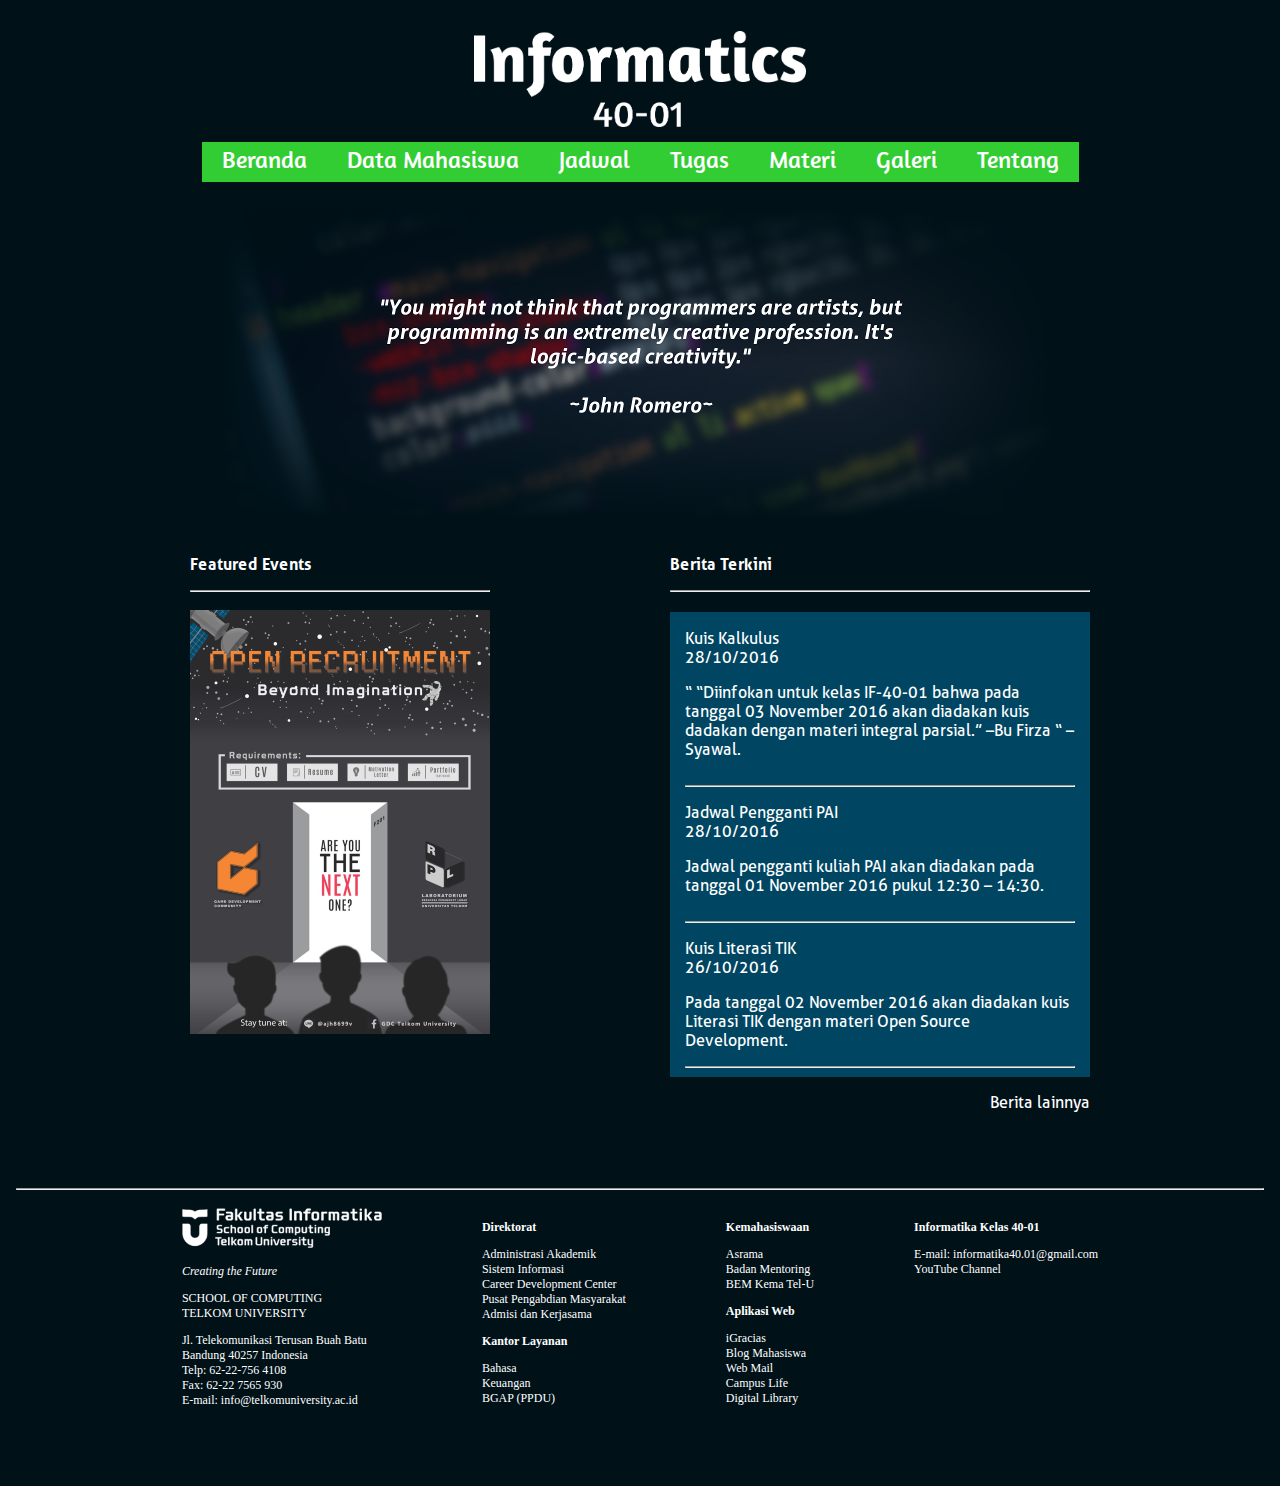
<file: index.html>
﻿<!DOCTYPE html>

<html>
<head>
    <meta charset="utf-8" />
    <link rel="stylesheet" type="text/css" href="style.css">
    <title>IF-40-01 | Beranda</title>
    <style>
        body {
            background-image: url("img/beranda/home_bg.png");
            background-repeat: no-repeat;
            background-size: auto 330px;
            background-position: 50% 200px; 
        }
    </style>
</head>
<body>
    <div style="width:100%; height:200px">
        <iframe src="header.html" scrolling="no" style="border: none; width: 100%; height: 100%"></iframe>
    </div> 
    <div class="centerFlex" style="min-height:330px;">
    </div>
    <div class="centerFlex">
        <div class="homeContent" style="padding-right: 180px">
            <p><b>Featured Events</b></p>
            <hr />
            <a href="img/beranda/oprec_rpl_gdc.png" target="_blank">
                <img src="img/beranda/tn/tn_oprec_rpl_gdc.png" width="300"/>
            </a>
        </div>
        <div class="homeContent">
            <p><b>Berita Terkini</b></p>
            <hr />
            <div class="newsFeed">
                <div class="newsFeedContent">
                    <p>
                        <a href="#">Kuis Kalkulus</a><br />
                        <span>28/10/2016</span>
                    </p>
                    <p>
                        “ “Diinfokan untuk kelas IF-40-01 bahwa pada tanggal 03 November 2016
                        akan diadakan kuis dadakan dengan materi integral parsial.” –Bu Firza “ –Syawal.
                    </p>
                </div>
                <div class="newsFeedContent">
                    <hr />
                    <p>
                        <a href="#">Jadwal Pengganti PAI</a><br />
                        <span>28/10/2016</span>
                    </p>
                    <p>
                        Jadwal pengganti kuliah PAI akan diadakan pada tanggal 01 November 2016 pukul 12:30 – 14:30.
                    </p>
                </div>
                <div class="newsFeedContent">
                    <hr />
                    <p>
                        <a href="#">Kuis Literasi TIK</a><br />
                        <span>26/10/2016</span>
                    </p>
                    <p>
                        Pada tanggal 02 November 2016 akan diadakan kuis Literasi TIK dengan materi Open Source Development.
                    </p>
                    <hr />
                </div>
            </div>
            <p align="right"><a href="#">Berita lainnya</a></p>
        </div>
    </div>

    <div style="width:100%; height:350px;">
        <iframe src="footer.html" scrolling="no" style="border: none; width: 100%; height: 100%"></iframe>
    </div> 
</body>
</html>
</file>
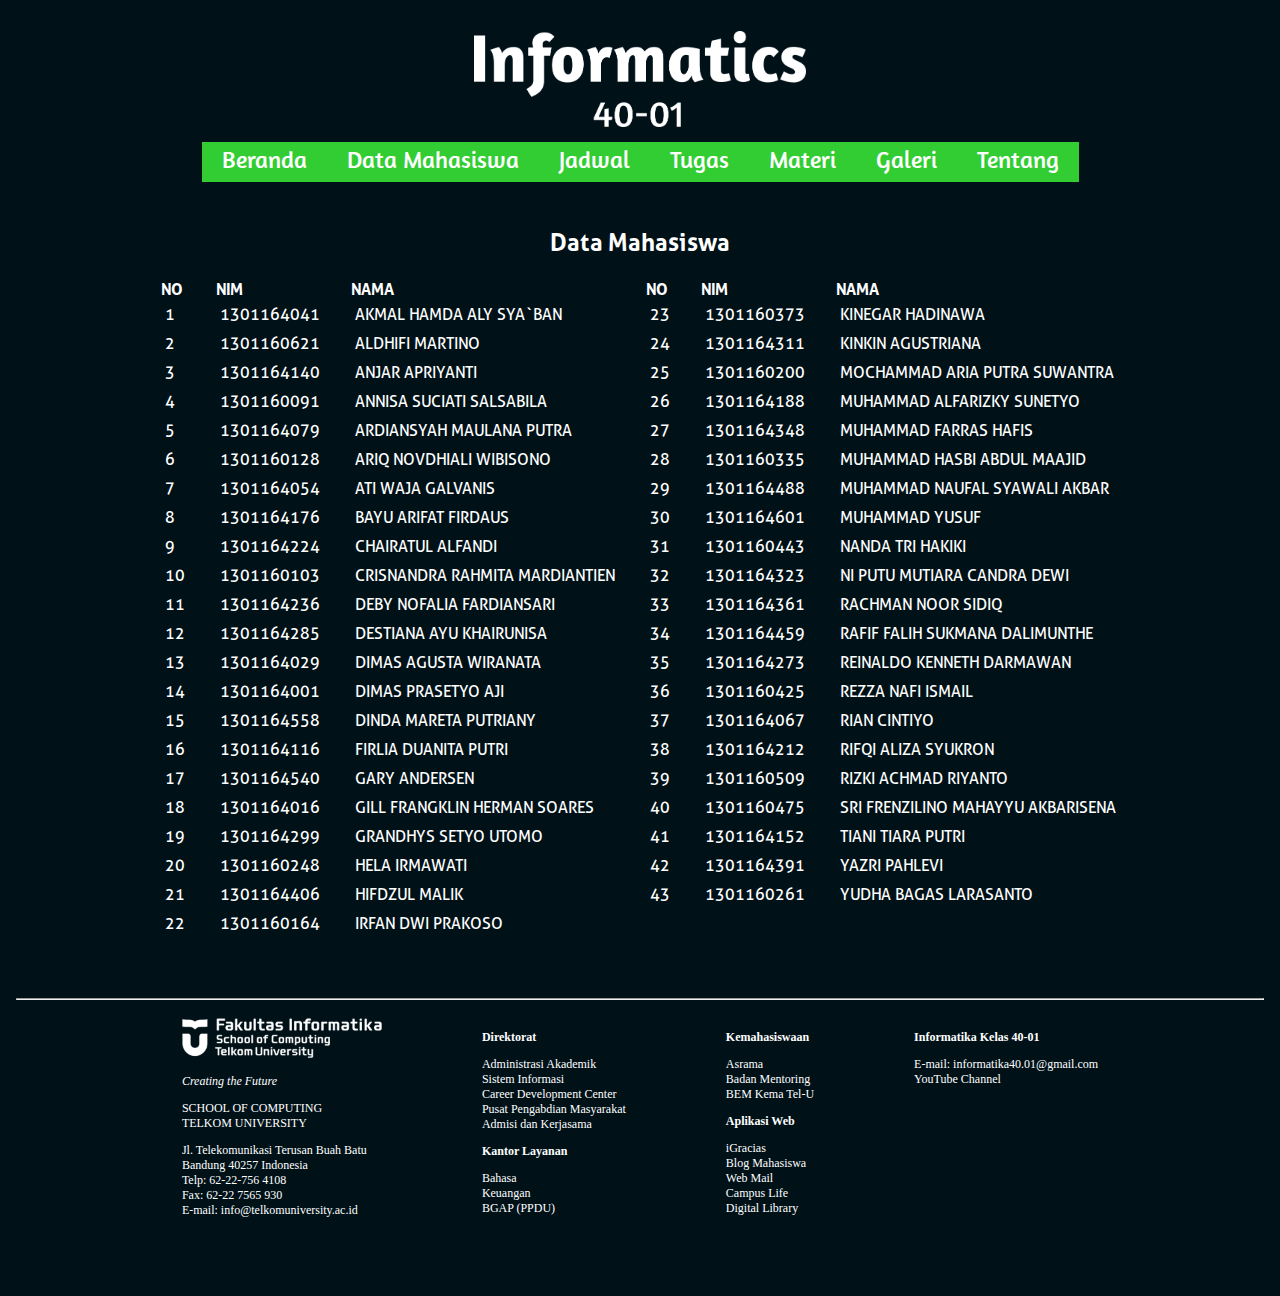
<file: datamhs.html>
﻿<!DOCTYPE html>

<html>
<head>
    <meta charset="utf-8" />
    <link rel="stylesheet" type="text/css" href="style.css">
    <title>IF-40-01 | Data Mahasiswa</title>
</head>
<body>
    <div style="width:100%; height:200px">
        <iframe src="header.html" scrolling="no" style="border: none; width: 100%; height: 100%"></iframe>
    </div> 
    <div style="font-family: aller">
        <h2 align="center">Data Mahasiswa</h2>
        <table class="dataMahasiswa" align="center">
            <thead><tr><th>NO</th><th>NIM</th><th>NAMA</th><th>NO</th><th>NIM</th><th>NAMA</th></tr></thead>
            <tbody>
                <tr><td>1</td><td>1301164041</td><td>AKMAL HAMDA ALY SYA`BAN</td><td>23</td><td>1301160373</td><td>KINEGAR HADINAWA</td></tr>
                <tr><td>2</td><td>1301160621</td><td>ALDHIFI MARTINO</td><td>24</td><td>1301164311</td><td>KINKIN AGUSTRIANA</td></tr>
                <tr><td>3</td><td>1301164140</td><td>ANJAR APRIYANTI</td><td>25</td><td>1301160200</td><td>MOCHAMMAD ARIA PUTRA SUWANTRA</td></tr>
                <tr><td>4</td><td>1301160091</td><td>ANNISA SUCIATI SALSABILA</td><td>26</td><td>1301164188</td><td>MUHAMMAD ALFARIZKY SUNETYO</td></tr>
                <tr><td>5</td><td>1301164079</td><td>ARDIANSYAH MAULANA PUTRA</td><td>27</td><td>1301164348</td><td>MUHAMMAD FARRAS HAFIS</td></tr>
                <tr><td>6</td><td>1301160128</td><td>ARIQ NOVDHIALI WIBISONO</td><td>28</td><td>1301160335</td><td>MUHAMMAD HASBI ABDUL MAAJID</td></tr>
                <tr><td>7</td><td>1301164054</td><td>ATI WAJA GALVANIS</td><td>29</td><td>1301164488</td><td>MUHAMMAD NAUFAL SYAWALI AKBAR</td></tr>
                <tr><td>8</td><td>1301164176</td><td>BAYU ARIFAT FIRDAUS</td><td>30</td><td>1301164601</td><td>MUHAMMAD YUSUF</td></tr>
                <tr><td>9</td><td>1301164224</td><td>CHAIRATUL ALFANDI</td><td>31</td><td>1301160443</td><td>NANDA TRI HAKIKI</td></tr>
                <tr><td>10</td><td>1301160103</td><td>CRISNANDRA RAHMITA MARDIANTIEN</td><td>32</td><td>1301164323</td><td>NI PUTU MUTIARA CANDRA DEWI</td></tr>
                <tr><td>11</td><td>1301164236</td><td>DEBY NOFALIA FARDIANSARI</td><td>33</td><td>1301164361</td><td>RACHMAN NOOR SIDIQ</td></tr>
                <tr><td>12</td><td>1301164285</td><td>DESTIANA AYU KHAIRUNISA</td><td>34</td><td>1301164459</td><td>RAFIF FALIH SUKMANA DALIMUNTHE</td></tr>
                <tr><td>13</td><td>1301164029</td><td>DIMAS AGUSTA WIRANATA</td><td>35</td><td>1301164273</td><td>REINALDO KENNETH DARMAWAN</td></tr>
                <tr><td>14</td><td>1301164001</td><td>DIMAS PRASETYO AJI</td><td>36</td><td>1301160425</td><td>REZZA NAFI ISMAIL</td></tr>
                <tr><td>15</td><td>1301164558</td><td>DINDA MARETA PUTRIANY</td><td>37</td><td>1301164067</td><td>RIAN CINTIYO</td></tr>
                <tr><td>16</td><td>1301164116</td><td>FIRLIA DUANITA PUTRI</td><td>38</td><td>1301164212</td><td>RIFQI ALIZA SYUKRON</td></tr>
                <tr><td>17</td><td>1301164540</td><td>GARY ANDERSEN</td><td>39</td><td>1301160509</td><td>RIZKI ACHMAD RIYANTO</td></tr>
                <tr><td>18</td><td>1301164016</td><td>GILL FRANGKLIN HERMAN SOARES</td><td>40</td><td>1301160475</td><td>SRI FRENZILINO MAHAYYU AKBARISENA</td></tr>
                <tr><td>19</td><td>1301164299</td><td>GRANDHYS SETYO UTOMO</td><td>41</td><td>1301164152</td><td>TIANI TIARA PUTRI</td></tr>
                <tr><td>20</td><td>1301160248</td><td>HELA IRMAWATI</td><td>42</td><td>1301164391</td><td>YAZRI PAHLEVI</td></tr>
                <tr><td>21</td><td>1301164406</td><td>HIFDZUL MALIK</td><td>43</td><td>1301160261</td><td>YUDHA BAGAS LARASANTO</td></tr>
                <tr><td>22</td><td>1301160164</td><td>IRFAN DWI PRAKOSO</td><td>&nbsp;</td><td>&nbsp;</td><td></td></tr>
            </tbody>
        </table>
    </div>

    <div style="width:100%; height:350px;">
        <iframe src="footer.html" scrolling="no" style="border: none; width: 100%; height: 100%"></iframe>
    </div> 
</body>
</html>
</file>
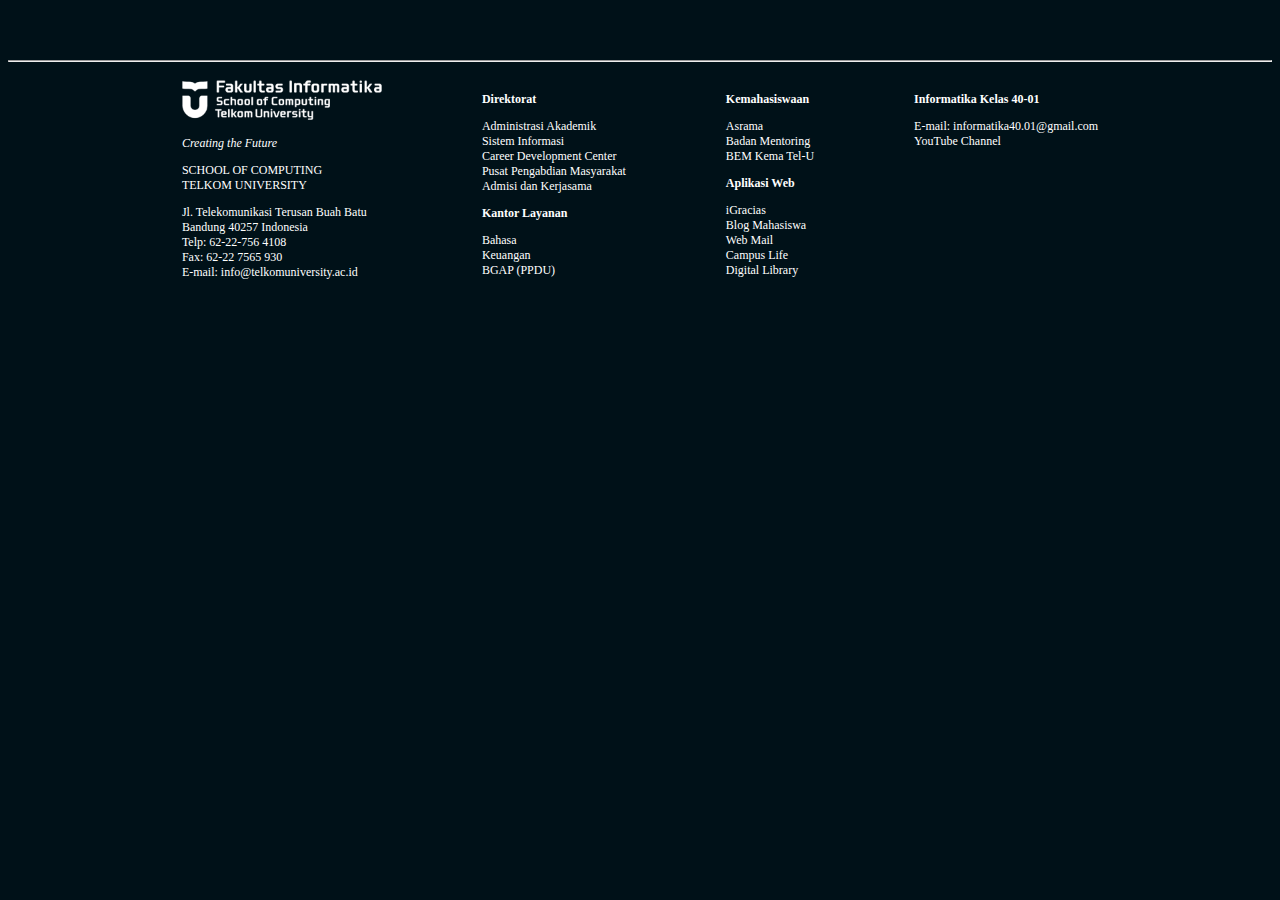
<file: footer.html>
﻿<!DOCTYPE html>

<html>
<head>
    <base target="_parent" />
    <link rel="stylesheet" type="text/css" href="style.css">
</head>
<body>
    <hr style="margin-top: 60px"/>
    <div class="centerFlex">
        <div class="footer">
            <a href="https://soc.telkomuniversity.ac.id/" target="_blank">
                <img src="img/footer/soc-white.png" height="40" />
            </a>
            <p>
                <i>Creating the Future</i>
            </p>
            <p>
                <a href="https://soc.telkomuniversity.ac.id/" target="_blank">
                    SCHOOL OF COMPUTING<br>
                    TELKOM UNIVERSITY
                </a>
            </p>
            <p>
                Jl. Telekomunikasi Terusan Buah Batu Bandung 40257 Indonesia<br>
                Telp: 62-22-756 4108<br>
                Fax: 62-22 7565 930<br>
                E-mail: info@telkomuniversity.ac.id
            </p>
        </div>
        <div class="footer">
            <p><b>Direktorat</b></p>
            <p>
                <a href="http://academic.telkomuniversity.ac.id/" target="_blank">Administrasi Akademik</a><br />
                <a href="http://is.telkomuniversity.ac.id/" target="_blank">Sistem Informasi</a><br />
                <a href="http://cdc.telkomuniversity.ac.id/" target="_blank">Career Development Center</a><br />
                <a href="http://ppm.telkomuniversity.ac.id/" target="_blank">Pusat Pengabdian Masyarakat</a><br />
                <a href="http://adwork.telkomuniversity.ac.id/" target="_blank">Admisi dan Kerjasama</a>
            </p>
            <p><b>Kantor Layanan</b></p>
            <p>
                <a href="http://lac.telkomuniversity.ac.id/" target="_blank">Bahasa</a><br />
                <a href="http://finance.telkomuniversity.ac.id/" target="_blank">Keuangan</a><br />
                <a href="http://ppdu.telkomuniversity.ac.id/" target="_blank">BGAP (PPDU)</a>
            </p>
        </div>
        <div class="footer">
            <p><b>Kemahasiswaan</b></p>
            <p>
                <a href="http://dormitory.telkomuniversity.ac.id/">Asrama</a><br />
                <a href="http://www.badanmentoring.org/">Badan Mentoring</a><br />
                <a href="https://bem.telkomuniversity.ac.id/">BEM Kema Tel-U</a>
            </p>
            <p><b>Aplikasi Web</b></p>
            <p>
                <a href="http://igracias.telkomuniversity.ac.id/">iGracias</a><br />
                <a href="http://student.telkomuniversity.ac.id/blog/">Blog Mahasiswa</a><br />
                <a href="https://webmail.telkomuniversity.ac.id/">Web Mail</a><br />
                <a href="http://campuslife.telkomuniversity.ac.id/">Campus Life</a><br />
                <a href="http://library.telkomuniversity.ac.id/">Digital Library</a>
            </p>
        </div>
        <div class="footer" style="padding-right: 0px;">
            <p>
                <b>Informatika Kelas 40-01</b>
            </p>
            <p>
                E-mail: informatika40.01@gmail.com<br />
                <a href="https://www.youtube.com/channel/UC9nMh_DC8_s_0T-RwjLSPPA">YouTube Channel</a>
            </p>
        </div>
    </div>
</body>
</html>
</file>
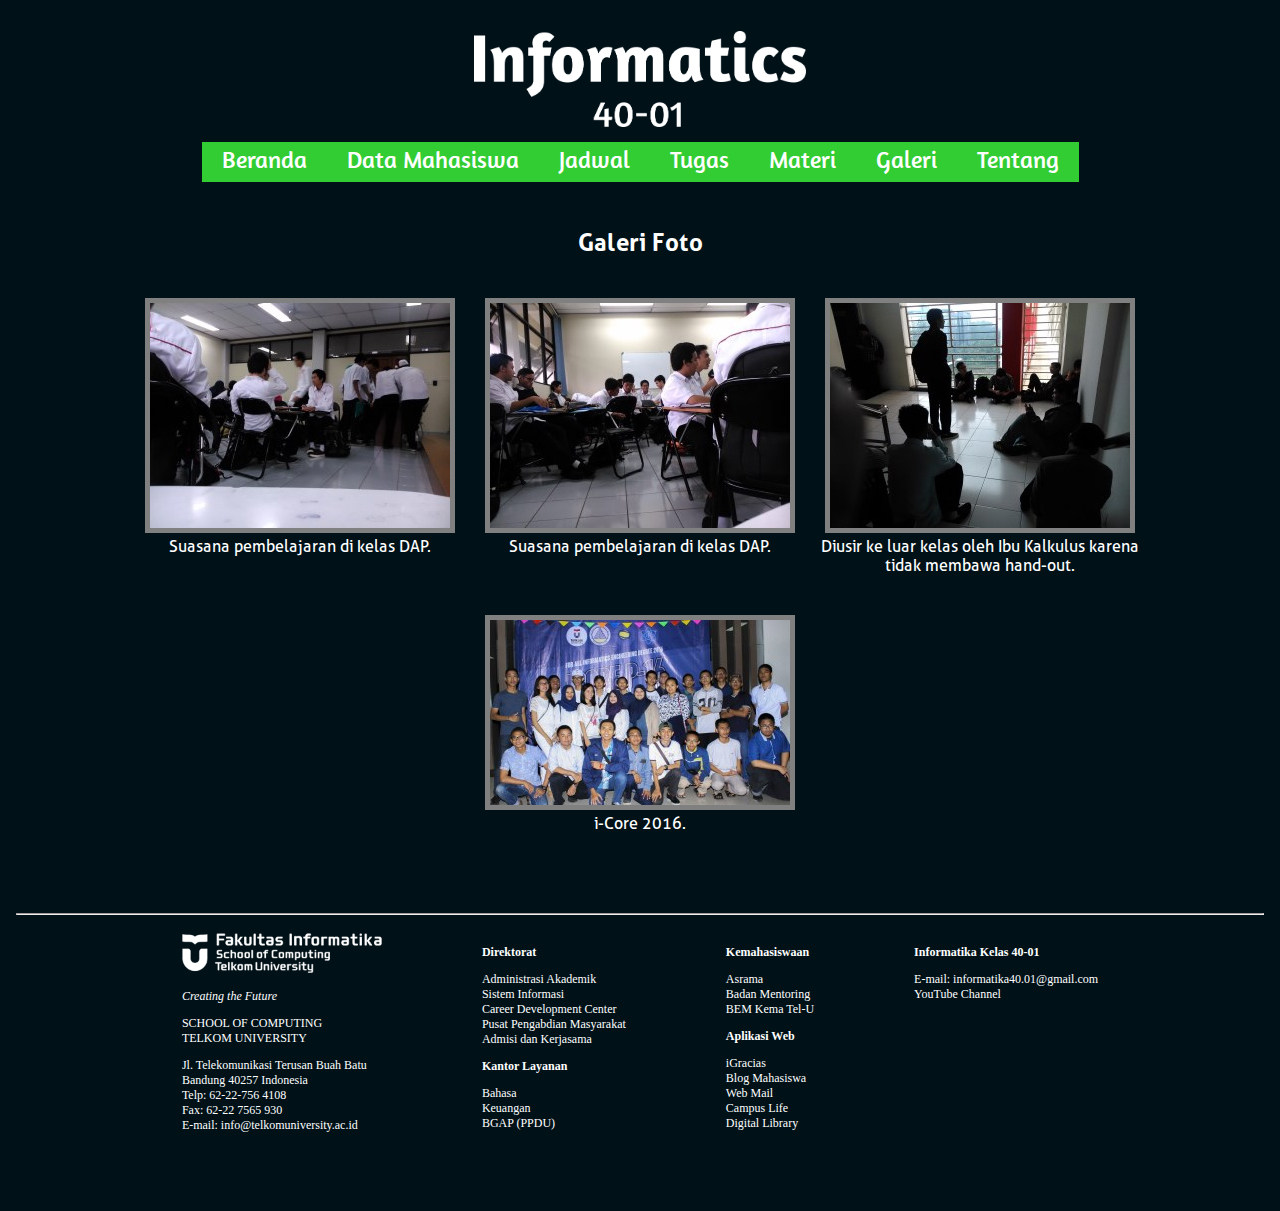
<file: galeri.html>
﻿<!DOCTYPE html>

<html>
<head>
    <meta charset="utf-8" />
    <link rel="stylesheet" type="text/css" href="style.css">
    <title>IF-40-01 | Galeri</title>
</head>
<body>
    <div style="width:100%; height:200px">
        <iframe src="header.html" scrolling="no" style="border: none; width: 100%; height: 100%"></iframe>
    </div>
    <h2 align="center">Galeri Foto</h2>
    <div class="centerFlex" style="flex-wrap: wrap">
        <div class="galleryContent">
            <a href="img/galeri/img01.jpg" target="_blank"><img src="img/galeri/tn/tn_img01.jpg" /></a><br />
            Suasana pembelajaran di kelas DAP.
        </div>
        <div class="galleryContent">
            <a href="img/galeri/img02.jpg" target="_blank"><img src="img/galeri/tn/tn_img02.jpg" /></a><br />
            Suasana pembelajaran di kelas DAP.
        </div>
        <div class="galleryContent">
            <a href="img/galeri/img03.jpg" target="_blank"><img src="img/galeri/tn/tn_img03.jpg" /></a><br />
            Diusir ke luar kelas oleh Ibu Kalkulus karena tidak membawa hand-out.
        </div>
        <div class="galleryContent">
            <a href="img/galeri/img04.jpg" target="_blank"><img src="img/galeri/tn/tn_img04.jpg" /></a><br />
            i-Core 2016.
        </div>
    </div>

    <div style="width:100%; height:350px;">
        <iframe src="footer.html" scrolling="no" style="border: none; width: 100%; height: 100%"></iframe>
    </div> 
</body>
</html>
</file>
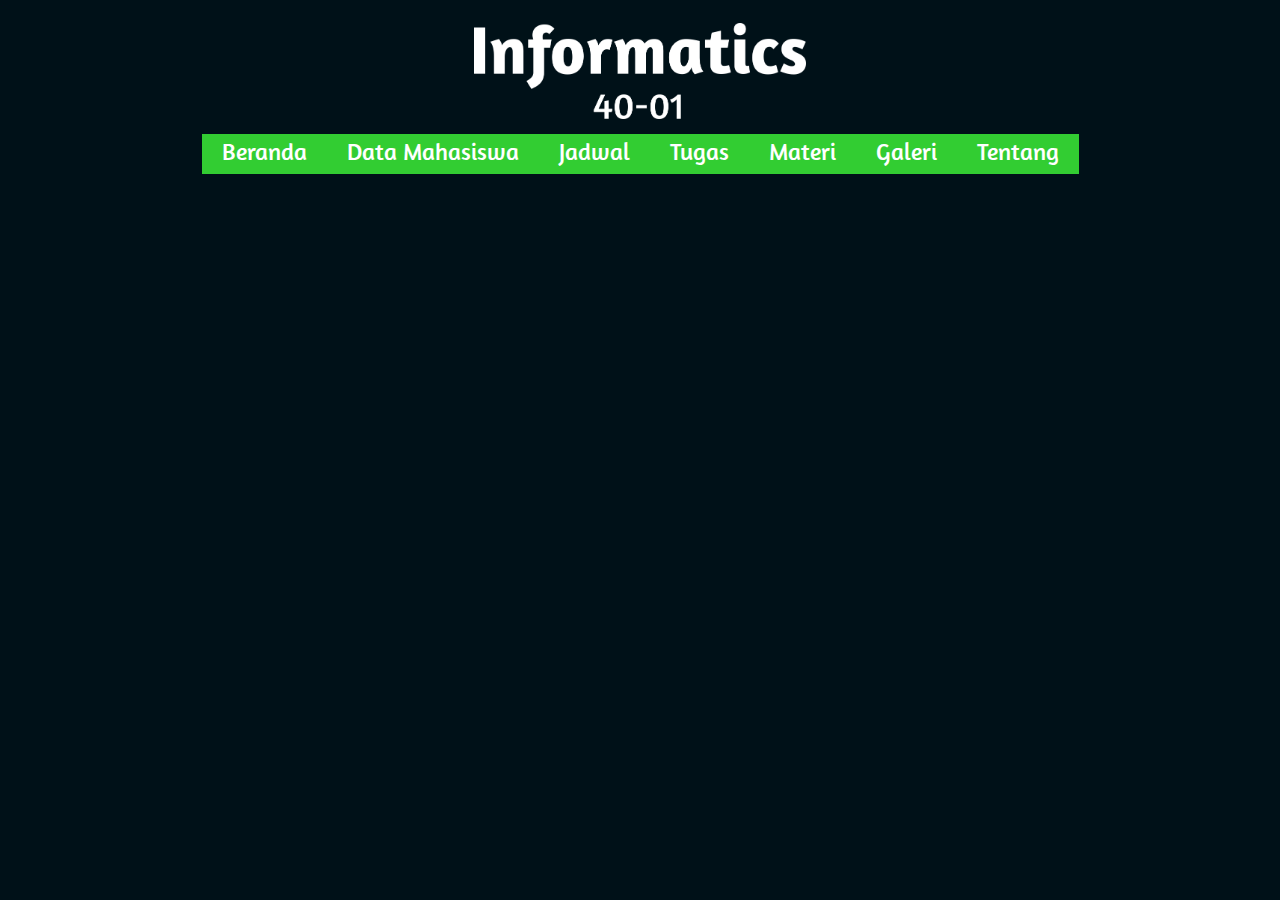
<file: header.html>
﻿<!DOCTYPE html>

<html>
<head>
    <base target="_parent" />
    <link rel="stylesheet" type="text/css" href="style.css">
</head>
<body>
    <a href="index.html"><img class="header" src="img/header.png" /></a>
    <ul class="header">
        <li class="header"><a href="index.html">Beranda</a></li>
        <li class="header"><a href="datamhs.html">Data Mahasiswa</a></li>
        <li class="header"><a href="jadwal.html">Jadwal</a></li>
        <li class="header"><a href="tugas.html">Tugas</a></li>
		<li class="header"><a href="materi.html">Materi</a></li>
        <!--<li class="header"><a href="referensi.html">Referensi</a></li>-->
        <!--<li class="dropDown">
            <a class="dropBtn">Kuliah</a>
            <div class="dropDown-content">
                <a href="tugas.html">Tugas</a>
                <a href="materi.html">Materi</a>
                <a href="referensi.html">Referensi</a>
            </div>
        </li>-->
        <li class="header"><a href="galeri.html">Galeri</a></li>
        <li class="header"><a href="tentang.html">Tentang</a></li>
    </ul>
</body>
</html>
</file>
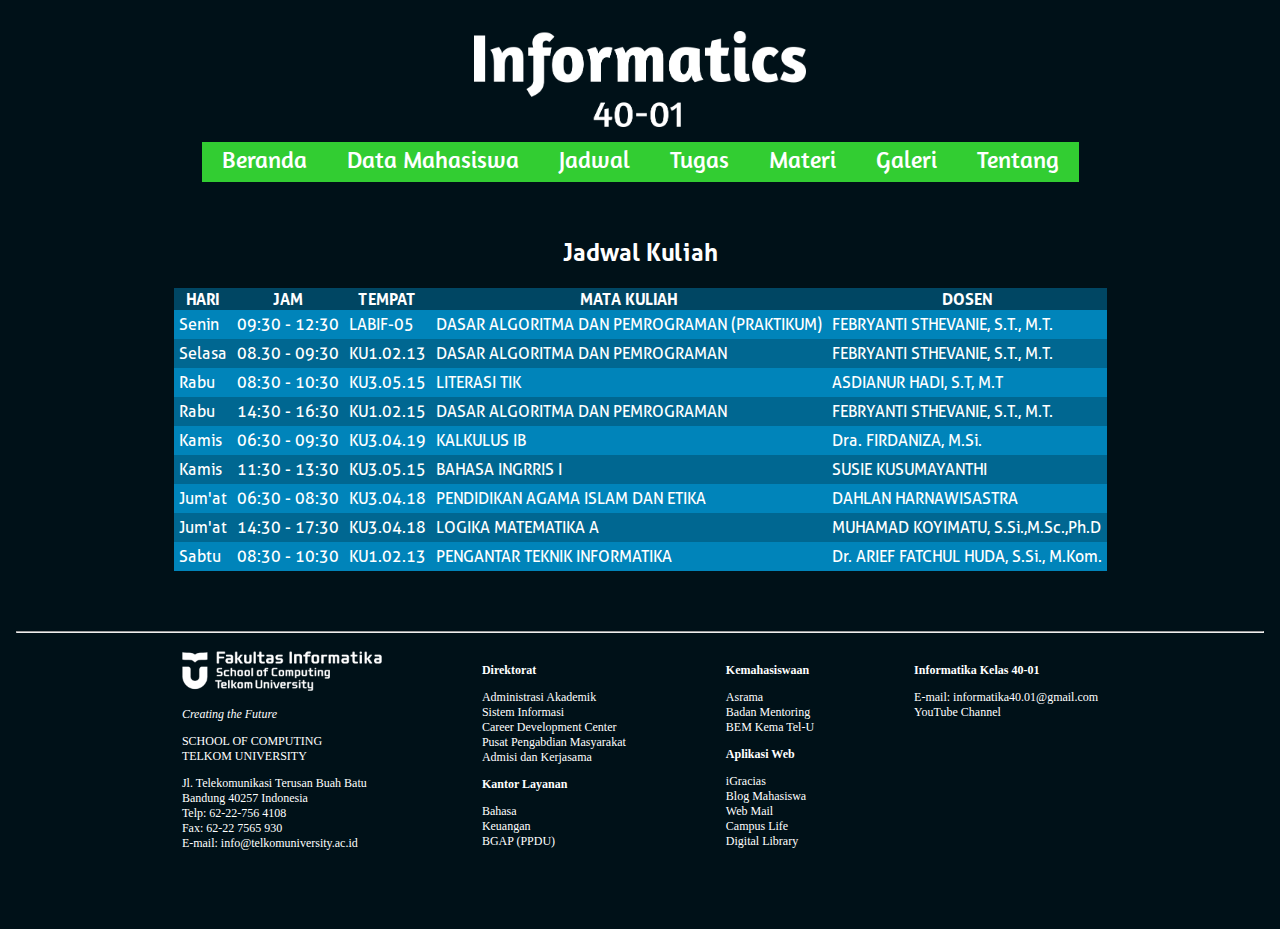
<file: jadwal.html>
﻿<!DOCTYPE html>

<html>
<head>
    <meta charset="utf-8" />
    <link rel="stylesheet" type="text/css" href="style.css">
    <title>IF-40-01 | Jadwal</title>
</head>
<body>
    <div style="width:100%; height:200px">
        <iframe src="header.html" scrolling="no" style="border: none; width: 100%; height: 100%"></iframe>
    </div>
    <div style="overflow-x: auto; padding-top: 10px; font-family: aller;">
        <h2 align="center">Jadwal Kuliah</h2>
        <table align="center">
            <thead>
                <tr style="background-color: #004663;">
                    <th>HARI</th>
                    <th>JAM</th>
                    <th>TEMPAT </th>
                    <th>MATA KULIAH</th>
                    <th>DOSEN </th>
                </tr>
            </thead>
            <tbody>
                <tr style="background-color: #0084ba;">
                    <td>Senin</td>
                    <td>09:30 - 12:30</td>
                    <td>LABIF-05</td>
                    <td>DASAR ALGORITMA DAN PEMROGRAMAN (PRAKTIKUM)</td>
                    <td>FEBRYANTI STHEVANIE, S.T., M.T.</td>
                </tr>
                <tr style="background-color: #006791;">
                    <td>Selasa</td>
                    <td>08.30 - 09:30</td>
                    <td>KU1.02.13</td>
                    <td>DASAR ALGORITMA DAN PEMROGRAMAN</td>
                    <td>FEBRYANTI STHEVANIE, S.T., M.T.</td>
                </tr>
                <tr style="background-color: #0084ba;">
                    <td>Rabu</td>
                    <td>08:30 - 10:30</td>
                    <td>KU3.05.15</td>
                    <td>LITERASI TIK</td>
                    <td>ASDIANUR HADI, S.T, M.T</td>
                </tr>
                <tr style="background-color: #006791;">
                    <td>Rabu</td>
                    <td>14:30 - 16:30</td>
                    <td>KU1.02.15</td>
                    <td>DASAR ALGORITMA DAN PEMROGRAMAN</td>
                    <td>FEBRYANTI STHEVANIE, S.T., M.T.</td>
                </tr>
                <tr style="background-color: #0084ba;">
                    <td>Kamis</td>
                    <td>06:30 - 09:30</td>
                    <td>KU3.04.19</td>
                    <td>KALKULUS IB</td>
                    <td>Dra. FIRDANIZA, M.Si.</td>
                </tr>
                <tr style="background-color: #006791;">
                    <td>Kamis</td>
                    <td>11:30 - 13:30</td>
                    <td>KU3.05.15</td>
                    <td>BAHASA INGRRIS I</td>
                    <td>SUSIE KUSUMAYANTHI</td>
                </tr>
                <tr style="background-color: #0084ba;">
                    <td>Jum'at</td>
                    <td>06:30 - 08:30</td>
                    <td>KU3.04.18</td>
                    <td>PENDIDIKAN AGAMA ISLAM DAN ETIKA</td>
                    <td>DAHLAN HARNAWISASTRA</td>
                </tr>
                <tr style="background-color: #006791;">
                    <td>Jum'at</td>
                    <td>14:30 - 17:30</td>
                    <td>KU3.04.18</td>
                    <td>LOGIKA MATEMATIKA A</td>
                    <td>MUHAMAD KOYIMATU, S.Si.,M.Sc.,Ph.D</td>
                </tr>
                <tr style="background-color: #0084ba;">
                    <td>Sabtu</td>
                    <td>08:30 - 10:30</td>
                    <td>KU1.02.13</td>
                    <td>PENGANTAR TEKNIK INFORMATIKA</td>
                    <td>Dr. ARIEF FATCHUL HUDA, S.Si., M.Kom.</td>
                </tr>
            </tbody>
        </table>
    </div>

    <div style="width:100%; height:350px;">
        <iframe src="footer.html" scrolling="no" style="border: none; width: 100%; height: 100%"></iframe>
    </div> 
</body>
</html>
</file>
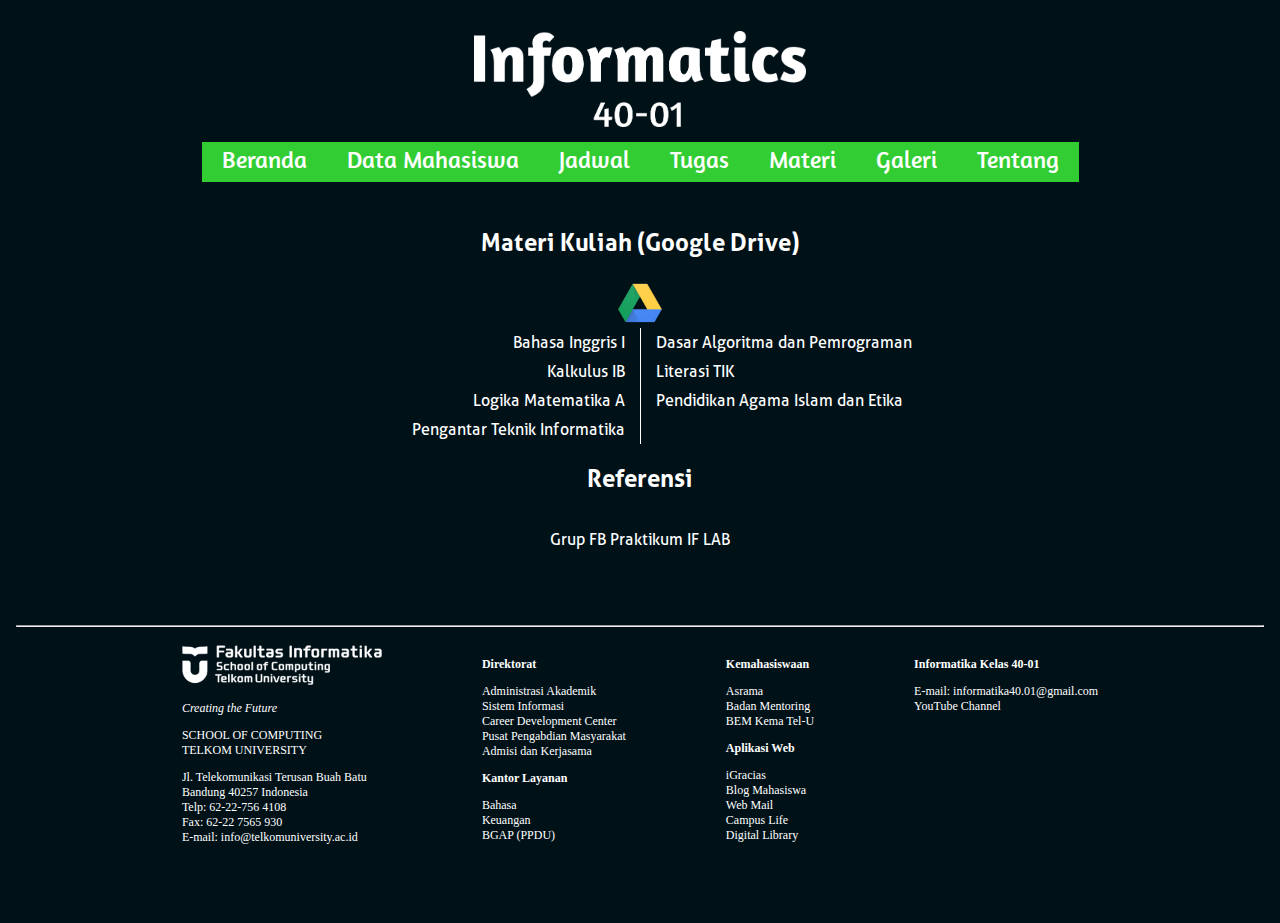
<file: materi.html>
﻿<!DOCTYPE html>

<html>
<head>
    <meta charset="utf-8" />
    <link rel="stylesheet" type="text/css" href="style.css">
    <title>IF-40-01 | Materi</title>
</head>
<body>
    <div style="width:100%; height:200px">
        <iframe src="header.html" scrolling="no" style="border: none; width: 100%; height: 100%"></iframe>
    </div>
    <h2 align="center">Materi Kuliah (Google Drive)</h2>
    <img src="img/materi/gdrive.png" style="display: block; margin:auto; width: 50px"/>
    <div class="centerFlex">
        <table class="materiList">
            <tr>
                <td><a href="https://drive.google.com/drive/folders/0Bwep8NMZ3gr3Ny1ydGZXek9pVE0" target="_blank">Bahasa Inggris I</a></td>
                <td><a href="https://drive.google.com/drive/folders/0Bwep8NMZ3gr3YW56eHpqcXF2M3c" target="_blank">Dasar Algoritma dan Pemrograman</a></td>
            </tr>
            <tr>
                <td><a href="https://drive.google.com/drive/folders/0Bwep8NMZ3gr3eXJhcHRERWIwa1U" target="_blank">Kalkulus IB</a></td>
                <td><a href="https://drive.google.com/drive/folders/0Bwep8NMZ3gr3UzRqaEpCb25pWWc" target="_blank">Literasi TIK</a></td>
            </tr>
            <tr>
                <td><a href="https://drive.google.com/drive/folders/0Bwep8NMZ3gr3VEMyRDc0Ym1qQ3c" target="_blank">Logika Matematika A</a></td>
                <td><a href="https://drive.google.com/drive/folders/0Bwep8NMZ3gr3WW93dG5CRlEyVTA" target="_blank">Pendidikan Agama Islam dan Etika</a></td>
            </tr>
            <tr>
                <td><a href="https://drive.google.com/drive/folders/0Bwep8NMZ3gr3aTFzUzFKaTI1dGs" target="_blank">Pengantar Teknik Informatika</a></td>
            </tr>
        </table>
    </div>
    <h2 align="center">Referensi</h2>
    <div class="centerFlex">
        <p style="font-family: aller;">
            <a href="https://www.facebook.com/groups/iflab" target="_blank">Grup FB Praktikum IF LAB</a>
        </p>
    </div>

    <div style="width:100%; height:350px;">
        <iframe src="footer.html" scrolling="no" style="border: none; width: 100%; height: 100%"></iframe>
    </div> 
</body>
</html>
</file>
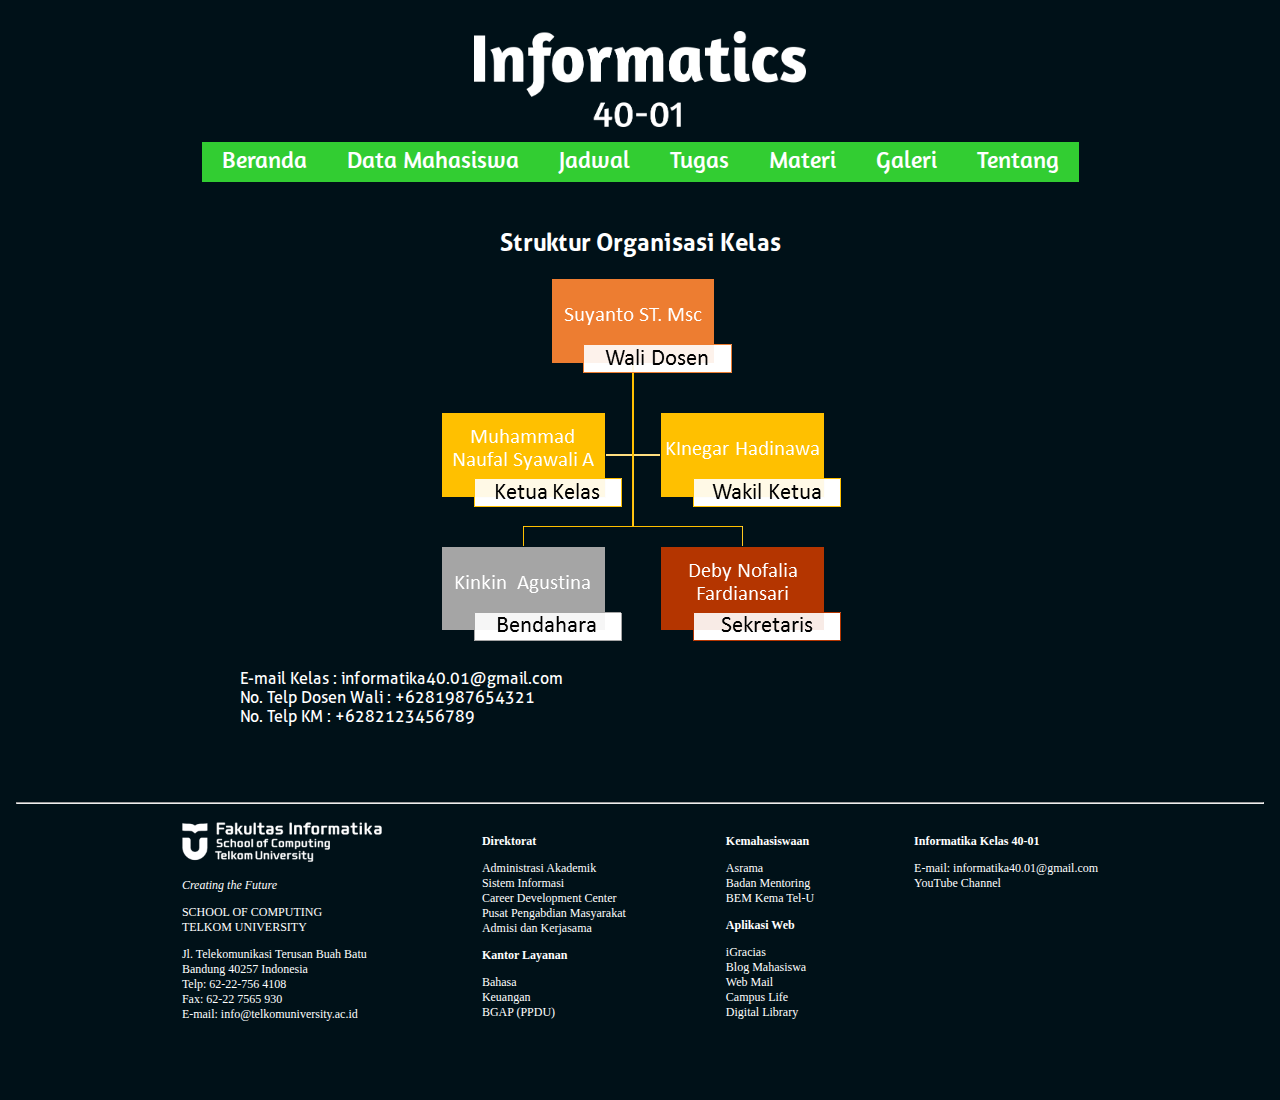
<file: tentang.html>
﻿<!DOCTYPE html>

<html>
<head>
    <meta charset="utf-8" />
    <link rel="stylesheet" type="text/css" href="style.css">
    <title>IF-40-01 | Tentang</title>
</head>
<body>
    <div style="width:100%; height:200px">
        <iframe src="header.html" scrolling="no" style="border: none; width: 100%; height: 100%"></iframe>
    </div>
    <h2 align="center">Struktur Organisasi Kelas</h2>
	<div class="centerFlex">
		<img src="img/tentang/struktur.png"/>
	</div>
	<div style="width: 800px; margin:auto; font-family:aller">
		<p align="left">
			E-mail Kelas        : informatika40.01@gmail.com<br />
            No. Telp Dosen Wali : +6281987654321<br />
            No. Telp KM         : +6282123456789
		</p>
	</div>

    <div style="width:100%; height:350px;">
        <iframe src="footer.html" scrolling="no" style="border: none; width: 100%; height: 100%"></iframe>
    </div> 
</body>
</html>
</file>
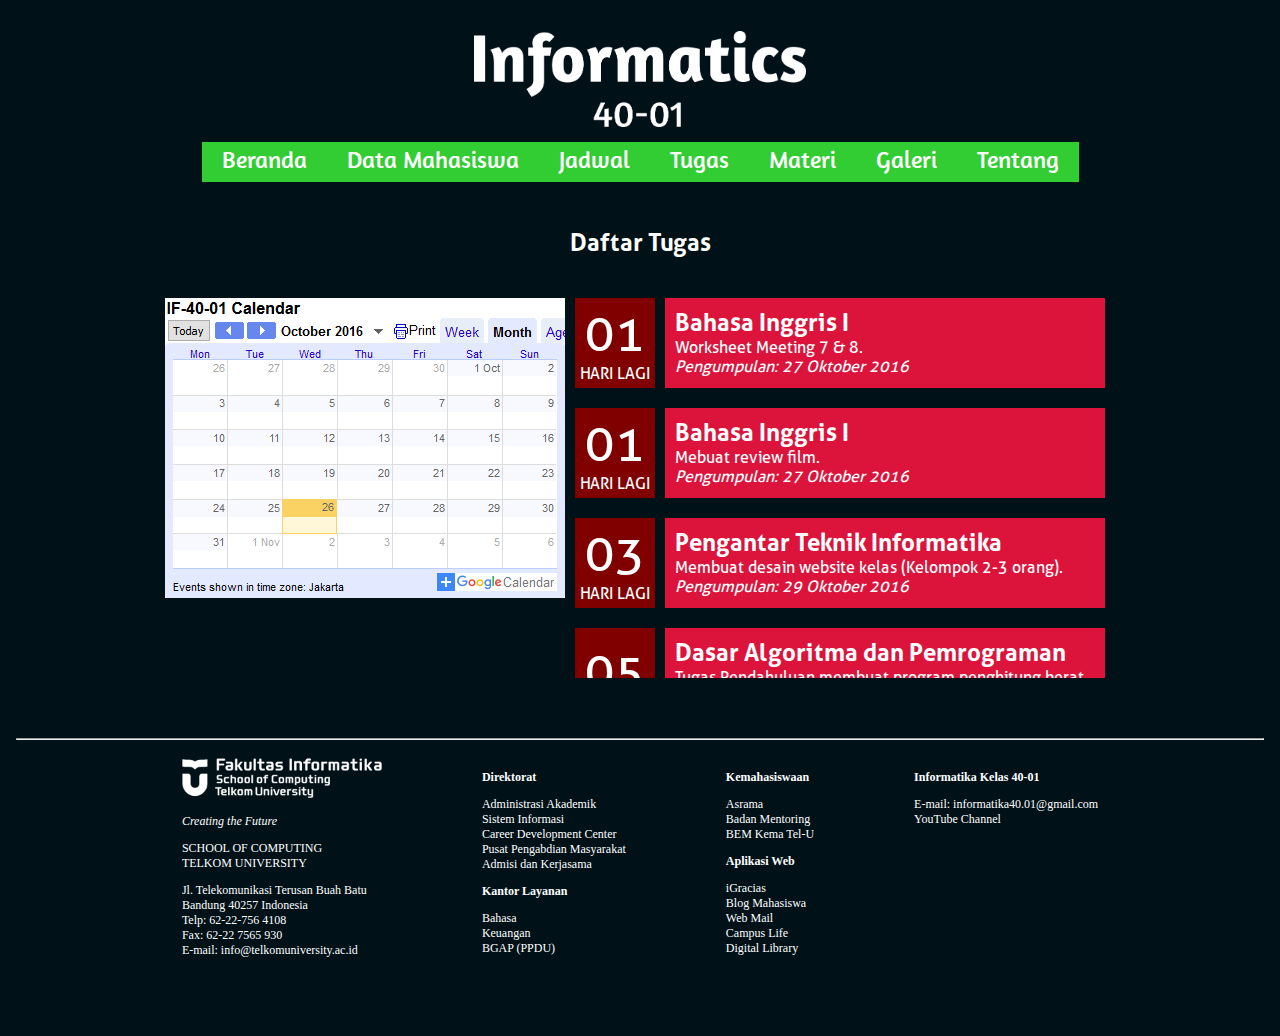
<file: tugas.html>
﻿<!DOCTYPE html>

<html>
<head>
    <meta charset="utf-8" />
    <link rel="stylesheet" type="text/css" href="style.css">
    <title>IF-40-01 | Tugas</title>
</head>
<body>
    <div style="width:100%; height:200px">
        <iframe src="header.html" scrolling="no" style="border: none; width: 100%; height: 100%"></iframe>
    </div>
	<h2 align="center">Daftar Tugas</h2>
    <div class="centerFlex">
        <div style="float: left; padding-top:20px;">
            <img src="img/tugas/calendar.png" width="400">
        </div>
        <div style="overflow-y: auto; float: right; width: 550px; height: 400px;">
            <table class="tugasList" style="width: 100%">
                <tr>
                    <td class="tugasDays">
                        <div class="tugasDaysNumber">
                            01<br>
                        </div>
                        HARI LAGI
                    </td>
                    <td class="tugasTask">
                        <div class="tugasTaskSubject">
                            Bahasa Inggris I
                        </div>
                        Worksheet Meeting 7 & 8.
                        <div class="tugasTaskDate">
                            Pengumpulan: 27 Oktober 2016
                        </div>
                    </td>
                </tr>
                <tr>
                    <td class="tugasDays">
                        <div class="tugasDaysNumber">
                            01<br>
                        </div>
                        HARI LAGI
                    </td>
                    <td class="tugasTask">
                        <div class="tugasTaskSubject">
                            Bahasa Inggris I
                        </div>
                        Mebuat review film.
                        <div class="tugasTaskDate">
                            Pengumpulan: 27 Oktober 2016
                        </div>
                    </td>
                </tr>
                <tr>
                    <td class="tugasDays">
                        <div class="tugasDaysNumber">
                            03<br>
                        </div>
                        HARI LAGI
                    </td>
                    <td class="tugasTask">
                        <div class="tugasTaskSubject">
                            Pengantar Teknik Informatika
                        </div>
                        Membuat desain website kelas (Kelompok 2-3 orang).
                        <div class="tugasTaskDate">
                            Pengumpulan: 29 Oktober 2016
                        </div>
                    </td>
                </tr>
                <tr>
                    <td class="tugasDays">
                        <div class="tugasDaysNumber">
                            05<br>
                        </div>
                        HARI LAGI
                    </td>
                    <td class="tugasTask">
                        <div class="tugasTaskSubject">
                            Dasar Algoritma dan Pemrograman
                        </div>
                        Tugas Pendahuluan membuat program penghitung berat badan ideal.
                        <div class="tugasTaskDate">
                            Pengumpulan: 31 Oktober 2016
                        </div>
                    </td>
                </tr>
                <tr>
                    <td class="tugasDays">
                        <div class="tugasDaysNumber">
                            07<br>
                        </div>
                        HARI LAGI
                    </td>
                    <td class="tugasTask">
                        <div class="tugasTaskSubject">
                            Literasi TIK
                        </div>
                        Mengerjakan modul praktikum 02 halaman 78.
                        <div class="tugasTaskDate">
                            Pengumpulan: 02 November 2016
                        </div>
                    </td>
                </tr>
            </table>
        </div>
    </div>

    <div style="width:100%; height:350px;">
        <iframe src="footer.html" scrolling="no" style="border: none; width: 100%; height: 100%"></iframe>
    </div> 
</body>
</html>
</file>
<file: style.css>
﻿@font-face {
    font-family: amaranth;
    src: url('fonts/Amaranth-Regular.otf');
}

@font-face {
    font-family: amaranth;
    src: url('fonts/Amaranth-Bold.otf');
    font-weight: bold;
}

@font-face {
    font-family: aller;
    src: url('fonts/Aller_Rg.ttf');
}

@font-face {
    font-family: aller;
    src: url('fonts/Aller.ttf');
    font-weight: bold;
}

body {
    color: white;
    background-color: #001118;
}

a:link {
    color: white;
    text-decoration: none;
}

a:visited {
    color: white;
    text-decoration: none;
}

a:hover {
    color: white;
    text-decoration: underline;
}

h2 {
    font-family: aller;
}

ul.header {
    list-style-type: none;
    display: table;
    margin: 0 auto;
    padding: 0;
    overflow: hidden;
    background-color: limegreen;
}

ul.header a:hover {
    text-decoration: none;
}

li.header {
    float: left;
}

li.header a, .dropBtn {
    display: inline-block;
    font-size: 24px;
    font-family: amaranth;
    padding: 8px 20px;
}

li.header a:hover, .dropDown:hover, .dropBtn:hover {
    background-color: darkgreen;
}

li.dropDown {
    display: inline-block;
    float: left;
}

.dropDown-content {
    display: none;
    position: absolute;
    background-color: gray;
    min-width:105px;
}

.dropDown-content a:hover {
    background-color: black;
}

.dropDown-content a {
    padding: 8px 20px;
    display: block;
    text-align: center;
}

.dropDown:hover .dropDown-content {
    display: block;
}

img.header {
    display: block;
    margin: auto;
    padding: 15px;
    height: 96px;
}

table {
    border-collapse: collapse;
}

table, th, td {
    border: none;
}

table td {
    padding: 5px;
}

table.tugasList {
    border-collapse: separate;
    border-spacing: 10px 20px;
    font-family: aller;
}

table.tugasList td.tugasDays {
    background-color: maroon;
    font-size: 16px;
    text-align: center;
    width: 1%;
    white-space: nowrap;
}

.tugasDaysNumber {
    font-size: 50px;
}

table.tugasList td.tugasTask {
    background-color: crimson;
    vertical-align: text-top;
    padding: 10px;
}

.tugasTaskSubject {
    font-size: 24px;
    font-weight: bold;
}

.tugasTaskDate {
    font-style: italic;
}

table.dataMahasiswa {
    text-align: left;
    border-collapse: separate;
    border-spacing: 25px 0px;
}

.materiList {
	border-collapse: collapse;
    font-family: aller;
}

.materiList td {
    padding: 5px 15px;
    min-width: 300px;
}

.materiList tr td:first-child {
    border-right: 1px solid white;
    text-align: right;
}

.materiList img {
	width: 90px;
	padding-right: 50px;
	
}

.homeContent {
    display: inline-block;
    float:left;
    font-family: aller;
}

.homeContent img {
    margin-top: 10px;
}

.newsFeed {
    width: 420px;
    background-color: #004663;
    margin-top: 20px;
}

.newsFeedContent {
    padding: 1px 15px 1px 15px;
}

.galleryContent {
    display: inline-block;
    float: left;
    width: 320px;
    text-align: center;
    padding: 20px 10px;
    font-family: aller;
}

.galleryContent img {
    width: 300px;
    border: 5px solid gray;
}

.footer {
    display: inline-block;
    float: left;
    max-width: 200px;
    font-size: 12px;
    padding:10px 100px 0px 0px;
}

.centerFlex {
    display: flex;
    flex-wrap: nowrap;
    justify-content: center;
}
</file>
